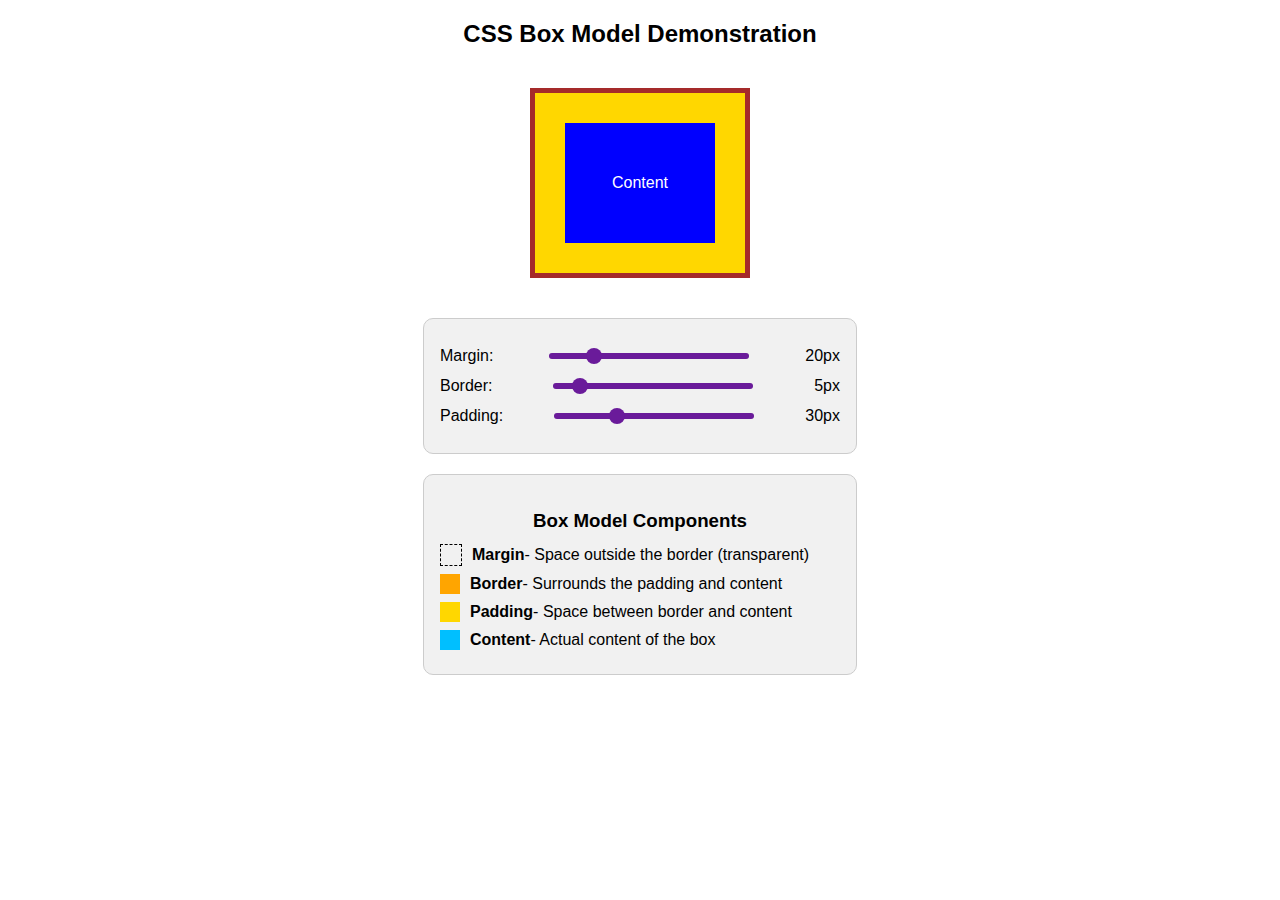
<file: index.html>
<!DOCTYPE html>
<html lang="en">
<head>
  <meta charset="UTF-8">
  <meta name="viewport" content="width=device-width, initial-scale=1.0">
  <title>CSS Box Model Demo</title>
  <style>
    body {
      font-family: Arial, sans-serif;
      text-align: center;
      margin: 20px;
    }

    h2 {
      margin-bottom: 20px;
    }

    .container {
      display: flex;
      flex-direction: column;
      align-items: center;
    }

    .box {
      width: 150px;
      height: 120px;
      color: white;
      display: flex;
      align-items: center;
      justify-content: center;
      background: blue;              
      padding: 30px;                 
      border: 5px solid brown;        
      margin: 20px;                  
      box-shadow: 0 0 0 30px gold inset; 
      background-clip: content-box;
    }
    .panel {
      margin-top: 20px;
      background: #f1f1f1;
      padding: 16px;
      border-radius: 10px;
      border: 1px solid #ccc;
      width: 400px;
      text-align: left;
    }


    .panel label {
      display: flex;
      justify-content: space-between;
      align-items: center;
      margin: 12px 0;
    }

    input[type=range] {
      -webkit-appearance: none;
      width: 200px;
      height: 6px;
      background: #ddd;
      border-radius: 5px;
      outline: none;
    }
    input[type=range]::-webkit-slider-runnable-track {
      height: 6px;
      background: #6a1b9a; /* purple track */
      border-radius: 5px;
    }
    input[type=range]::-webkit-slider-thumb {
      -webkit-appearance: none;
      width: 16px;
      height: 16px;
      background: #6a1b9a;
      border-radius: 50%;
      cursor: pointer;
      margin-top: -5px;
    }
    input[type=range]::-moz-range-track {
      height: 6px;
      background: #6a1b9a;
      border-radius: 5px;
    }
    input[type=range]::-moz-range-thumb {
      width: 16px;
      height: 16px;
      background: #6a1b9a;
      border-radius: 50%;
      cursor: pointer;
    }


    .legend h3 {
      text-align: center;
      margin-bottom: 12px;
    }
    .legend div {
      margin: 8px 0;
      display: flex;
      align-items: center;
    }
    .legend span {
      display: inline-block;
      width: 20px;
      height: 20px;
      margin-right: 10px;
    }

    .margin { border: 1px dashed black; background: transparent; }
    .border { background: orange; }
    .padding { background: gold; }
    .content { background: deepskyblue; }
  </style>
</head>
<body>

  <h2>CSS Box Model Demonstration</h2>

  <div class="container">
    <!-- Demo box -->
    <div class="box">Content</div>

    <!-- First grey panel (Sliders) -->
    <div class="panel">
      <label>Margin: 
        <input type="range" id="margin" min="0" max="100" value="20">
        <span id="marginVal">20px</span>
      </label>
      <label>Border: 
        <input type="range" id="border" min="0" max="50" value="5">
        <span id="borderVal">5px</span>
      </label>
      <label>Padding: 
        <input type="range" id="padding" min="0" max="100" value="30">
        <span id="paddingVal">30px</span>
      </label>
    </div>

    <!-- Second grey panel (Legend) -->
    <div class="panel legend">
      <h3>Box Model Components</h3>
      <div><span class="margin"></span> <b>Margin</b> - Space outside the border (transparent)</div>
      <div><span class="border"></span> <b>Border</b> - Surrounds the padding and content</div>
      <div><span class="padding"></span> <b>Padding</b> - Space between border and content</div>
      <div><span class="content"></span> <b>Content</b> - Actual content of the box</div>
    </div>
  </div>

  <script>
    const box = document.querySelector('.box');
    const margin = document.getElementById('margin');
    const border = document.getElementById('border');
    const padding = document.getElementById('padding');

    const marginVal = document.getElementById('marginVal');
    const borderVal = document.getElementById('borderVal');
    const paddingVal = document.getElementById('paddingVal');

    margin.addEventListener('input', () => {
      box.style.margin = margin.value + "px";
      marginVal.textContent = margin.value + "px";
    });

    border.addEventListener('input', () => {
      box.style.borderWidth = border.value + "px";
      borderVal.textContent = border.value + "px";
    });

    padding.addEventListener('input', () => {
      box.style.padding = padding.value + "px";
      box.style.boxShadow = `0 0 0 ${padding.value}px gold inset`;
      paddingVal.textContent = padding.value + "px";
    });
  </script>

</body>
</html>
</file>
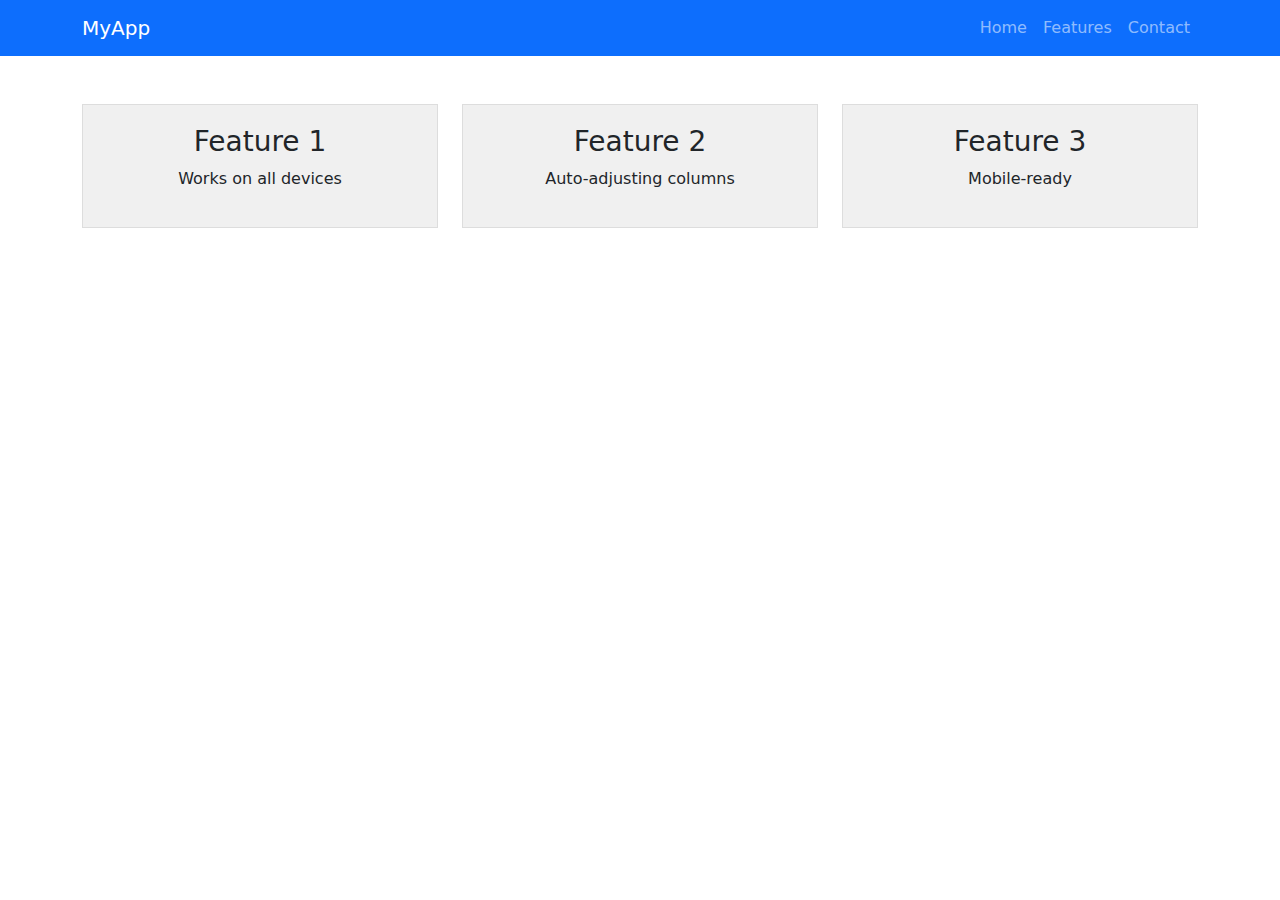
<file: 19-08-2025/index.html>
<!DOCTYPE html> 
<html lang="en"> 
<head> 
    <meta charset="UTF-8"> 
    <meta name="viewport" content="width=device-width, initial-scale=1.0"> 
    <title>With Bootstrap</title> 
    <!-- Bootstrap CSS --> 
    <link href="https://cdn.jsdelivr.net/npm/bootstrap@5.3.0/dist/css/bootstrap.min.css" 
rel="stylesheet"> 
    <style> 
        .custom-box { 
            background: #f0f0f0; 
            border: 1px solid #ddd; 
            padding: 20px; 
            margin-bottom: 20px; 
            text-align: center; 
        } 
    </style> 
</head> 
<body> 
    <!-- Responsive Navbar --> 
    <nav class="navbar navbar-expand-lg navbar-dark bg-primary"> 
        <div class="container"> 
            <a class="navbar-brand" href="#">MyApp</a> 
            <button class="navbar-toggler" type="button" data-bs-toggle="collapse" data-bs
target="#navbarNav"> 
                <span class="navbar-toggler-icon"></span> 
            </button> 
            <div class="collapse navbar-collapse" id="navbarNav"> 
                <ul class="navbar-nav ms-auto"> 
                    <li class="nav-item"><a class="nav-link" href="#">Home</a></li> 
                    <li class="nav-item"><a class="nav-link" href="#">Features</a></li> 
                    <li class="nav-item"><a class="nav-link" href="#">Contact</a></li> 
                </ul> 
            </div> 
        </div> 
    </nav> 
 
    <!-- Responsive Grid --> 
    <div class="container my-5"> 
        <div class="row"> 
            <div class="col-md-4"> 
                <div class="custom-box"> 
                    <h3>Feature 1</h3> 
                    <p>Works on all devices</p> 
                </div> 
            </div> 
            <div class="col-md-4"> 
                <div class="custom-box"> 
                    <h3>Feature 2</h3> 
                    <p>Auto-adjusting columns</p> 
                </div> 
            </div> 
            <div class="col-md-4"> 
                <div class="custom-box"> 
                    <h3>Feature 3</h3> 
                    <p>Mobile-ready</p> 
                </div> 
            </div> 
        </div> 
    </div> 
 
    <!-- Bootstrap JS --> 
    <script 
src="https://cdn.jsdelivr.net/npm/bootstrap@5.3.0/dist/js/bootstrap.bundle.min.js"></scrip
 t> 
</body> 
</html>
</file>
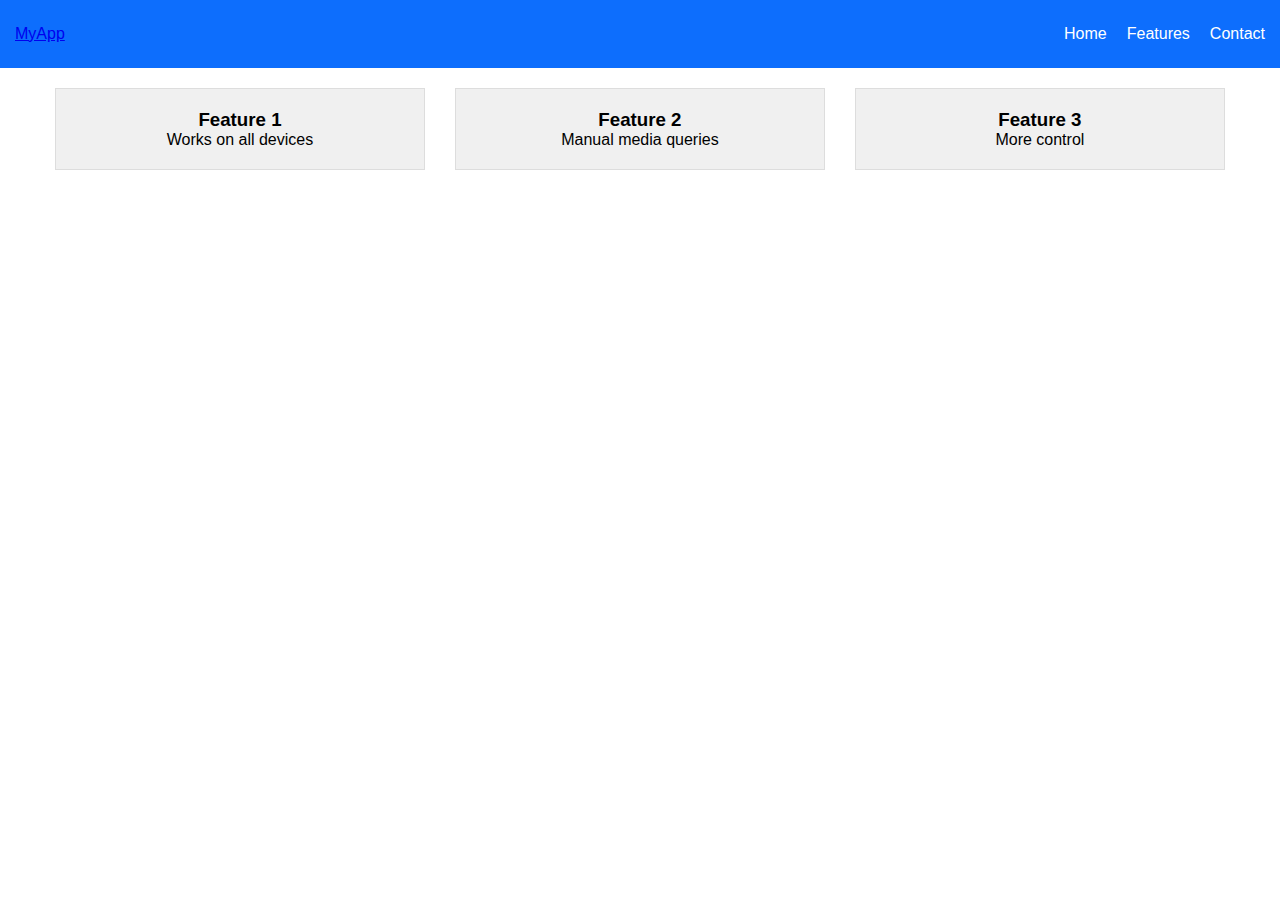
<file: bootstrap.html>
<!DOCTYPE html> 
<html lang="en"> 
<head> 
    <meta charset="UTF-8"> 
    <meta name="viewport" content="width=device-width, initial-scale=1.0"> 
    <title>Without Bootstrap</title> 
    <style> 
        /* Custom CSS for responsiveness */ 
        * { 
            box-sizing: border-box; 
            margin: 0; 
            padding: 0; 
        } 
         
        body { 
            font-family: Arial, sans-serif; 
        } 
         
        /* Navbar */ 
        .navbar { 
            background: #0d6efd; 
            color: white; 
            padding: 15px; 
            display: flex; 
            justify-content: space-between; 
            align-items: center; 
            flex-wrap: wrap; 
        } 
         
        .nav-links { 
            display: none; 
            width: 100%; 
        } 
         
        .nav-links.active { 
            display: block; 
        } 
         
        .nav-links ul { 
            list-style: none; 
        } 
         
        .nav-links li { 
            padding: 10px 0; 
        } 
         
        .nav-links a { 
            color: white; 
            text-decoration: none; 
        } 
         
        .toggle-btn { 
            background: none; 
            border: none; 
            color: white; 
            font-size: 24px; 
            cursor: pointer; 
        } 
         
        /* Grid System */ 
        .container { 
            width: 100%; 
            max-width: 1200px; 
            margin: 20px auto; 
            padding: 0 15px; 
        } 
         
        .row { 
            display: flex; 
            flex-wrap: wrap; 
            margin: 0 -15px; 
        } 
         
        .col { 
            padding: 0 15px; 
            margin-bottom: 20px; 
            width: 100%; 
        } 
         
        .custom-box { 
            background: #f0f0f0; 
            border: 1px solid #ddd; 
            padding: 20px; 
            text-align: center; 
        } 
         
        /* Responsive Breakpoints */ 
        @media (min-width: 768px) { 
            .toggle-btn { 
                display: none; 
            } 
             
            .nav-links { 
                display: block; 
                width: auto; 
            } 
             
            .nav-links ul { 
                display: flex; 
                gap: 20px; 
            } 
             
            .col { 
                width: 33.33%; 
            } 
        } 
    </style> 
</head> 
<body> 
    <!-- Custom Navbar --> 
    <nav class="navbar"> 
        <a href="#" class="logo">MyApp</a> 
        <button class="toggle-btn">☰</button> 
        <div class="nav-links"> 
            <ul> 
                <li><a href="#">Home</a></li> 
                <li><a href="#">Features</a></li> 
                <li><a href="#">Contact</a></li> 
            </ul> 
        </div> 
    </nav> 
 
    <!-- Custom Grid --> 
    <div class="container"> 
        <div class="row"> 
            <div class="col"> 
                <div class="custom-box"> 
                    <h3>Feature 1</h3> 
                    <p>Works on all devices</p> 
                </div> 
            </div> 
            <div class="col"> 
                <div class="custom-box"> 
                    <h3>Feature 2</h3> 
                    <p>Manual media queries</p> 
                </div> 
            </div> 
            <div class="col"> 
                <div class="custom-box"> 
                    <h3>Feature 3</h3> 
                    <p>More control</p> 
                </div> 
            </div> 
        </div> 
    </div> 
 
    <!-- JavaScript for mobile menu --> 
    <script> 
        document.querySelector('.toggle-btn').addEventListener('click', function() { 
            document.querySelector('.nav-links').classList.toggle('active'); 
        }); 
    </script> 
</body> 
</html>
</file>
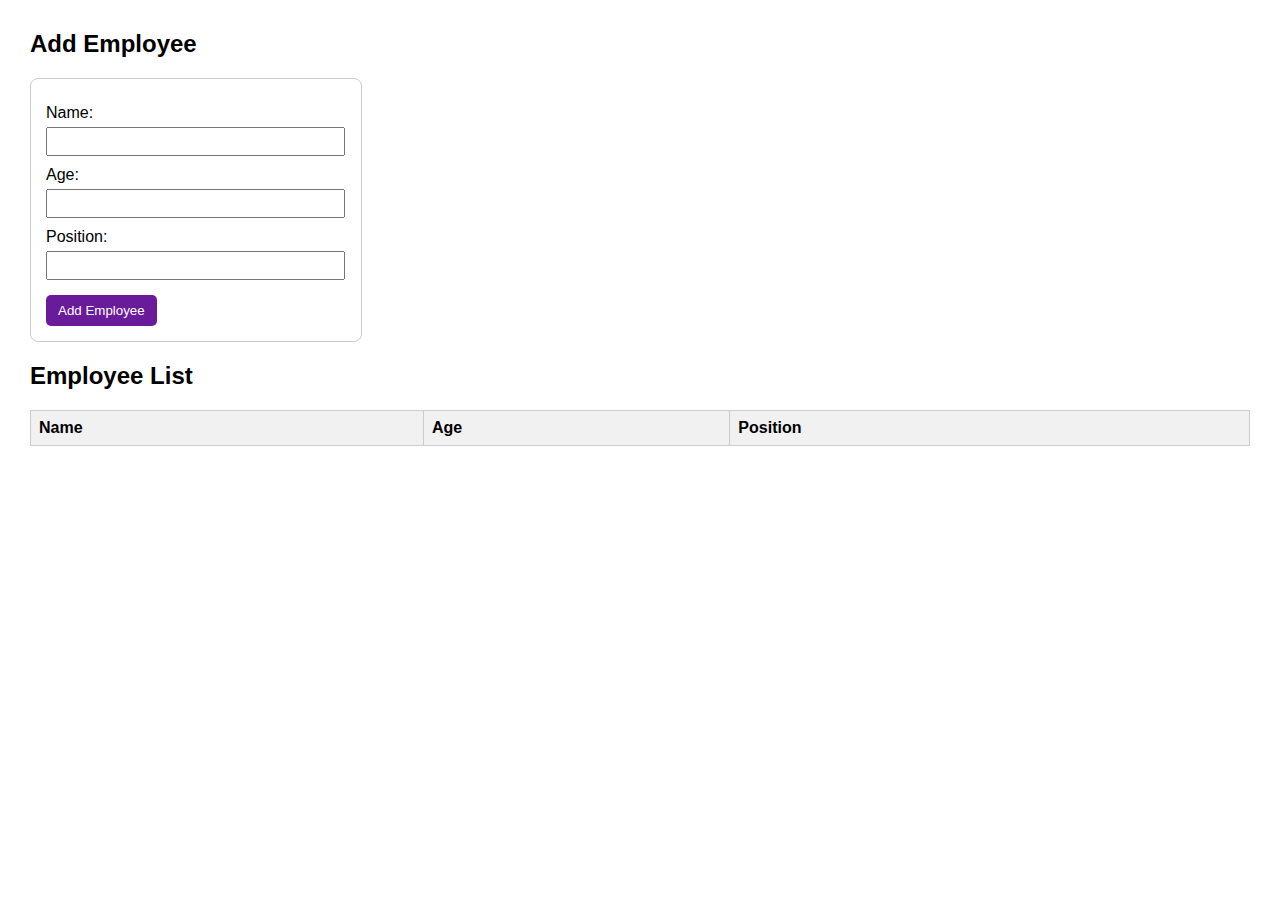
<file: folder.html>
<!DOCTYPE html>
<html lang="en">
<head>
  <meta charset="UTF-8">
  <meta name="viewport" content="width=device-width, initial-scale=1.0">
  <title>Employee List</title>
  <style>
    body { font-family: Arial, sans-serif; margin: 30px; }
    form { margin-bottom: 20px; padding: 15px; border: 1px solid #ccc; width: 300px; border-radius: 8px; }
    label { display: block; margin-top: 10px; }
    input { width: 95%; padding: 5px; margin-top: 5px; }
    button { margin-top: 15px; padding: 8px 12px; background: #6a1b9a; color: white; border: none; border-radius: 5px; cursor: pointer; }
    button:hover { background: #501477; }
    table { width: 100%; border-collapse: collapse; margin-top: 20px; }
    th, td { border: 1px solid #ccc; padding: 8px; text-align: left; }
    th { background: #f1f1f1; }
  </style>
</head>
<body>
  <h2>Add Employee</h2>
  
  <!-- Form -->
  <form id="addEmployeeForm">
    <label for="name">Name:</label>
    <input type="text" id="name" required>
    
    <label for="age">Age:</label>
    <input type="number" id="age" required>
    
    <label for="position">Position:</label>
    <input type="text" id="position" required>
    
    <button type="submit">Add Employee</button>
  </form>
  
  <!-- Employee Table -->
  <h2>Employee List</h2>
  <table>
    <thead>
      <tr>
        <th>Name</th>
        <th>Age</th>
        <th>Position</th>
      </tr>
    </thead>
    <tbody id="employeeList"></tbody>
  </table>
  
  <!-- Script -->
  <script>
    document.getElementById("addEmployeeForm").addEventListener("submit", function(event) {
      event.preventDefault();
      
      const name = document.getElementById("name").value;
      const age = document.getElementById("age").value;
      const position = document.getElementById("position").value;
      
      const tr = document.createElement("tr");
      tr.innerHTML = `
        <td>${name}</td>
        <td>${age}</td>
        <td>${position}</td>
      `;
      
      document.getElementById("employeeList").appendChild(tr);
      
      document.getElementById("addEmployeeForm").reset();
    });
  </script>
</body>
</html>
</file>
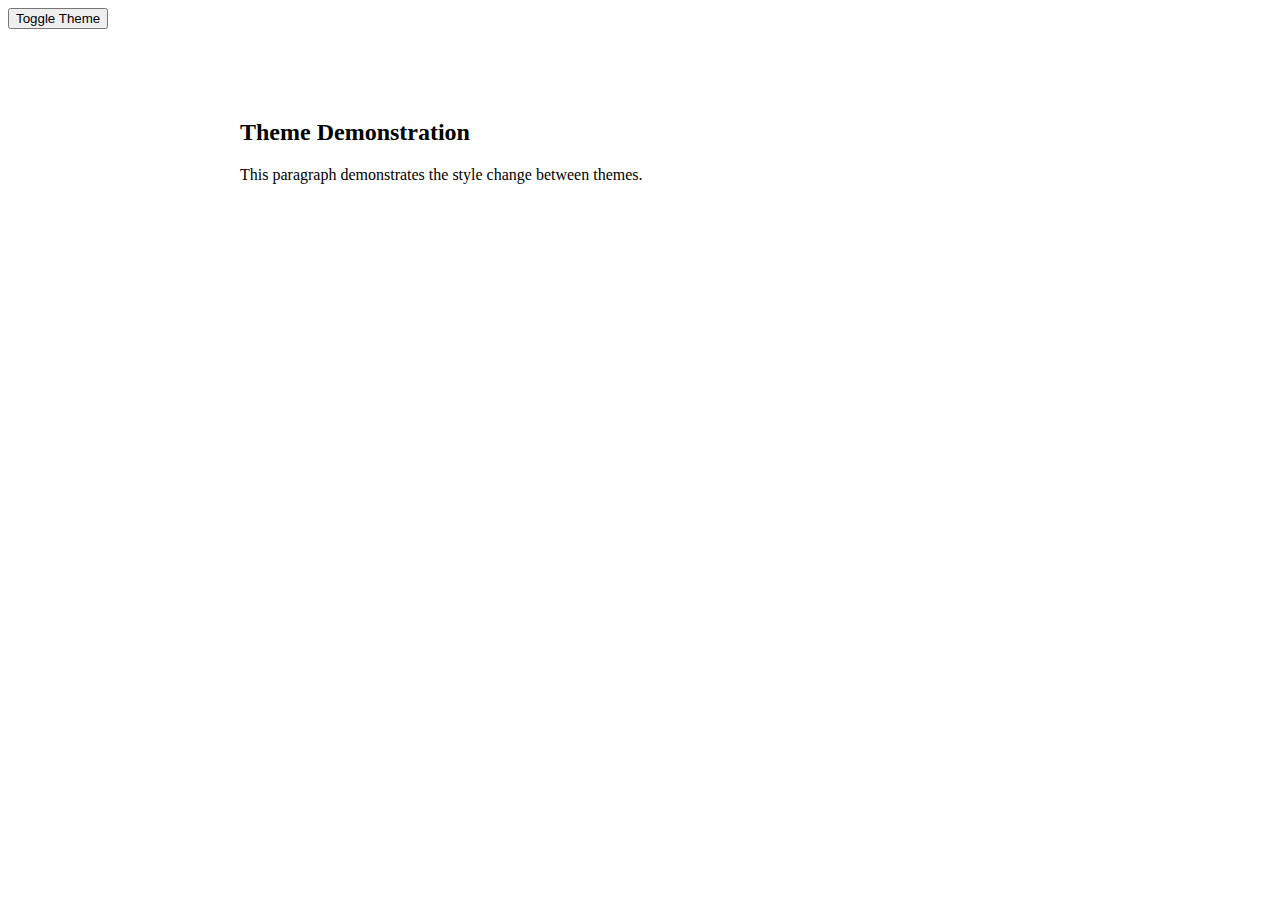
<file: index2.html>
<!DOCTYPE html>
<html lang="en">
<head>
<meta charset="UTF-8">
<meta name="viewport" content="width=device-width, initial-scale=1.0">
<title>Theme Switcher Demo</title>
<link rel="stylesheet" href="style2.css">
</head>
<body>
<button id="themeToggle">Toggle Theme</button>

<div class="container">
    <h2>Theme Demonstration</h2>
    <p>This paragraph demonstrates the style change between themes.</p>
</div>

</body>
</html>
</file>
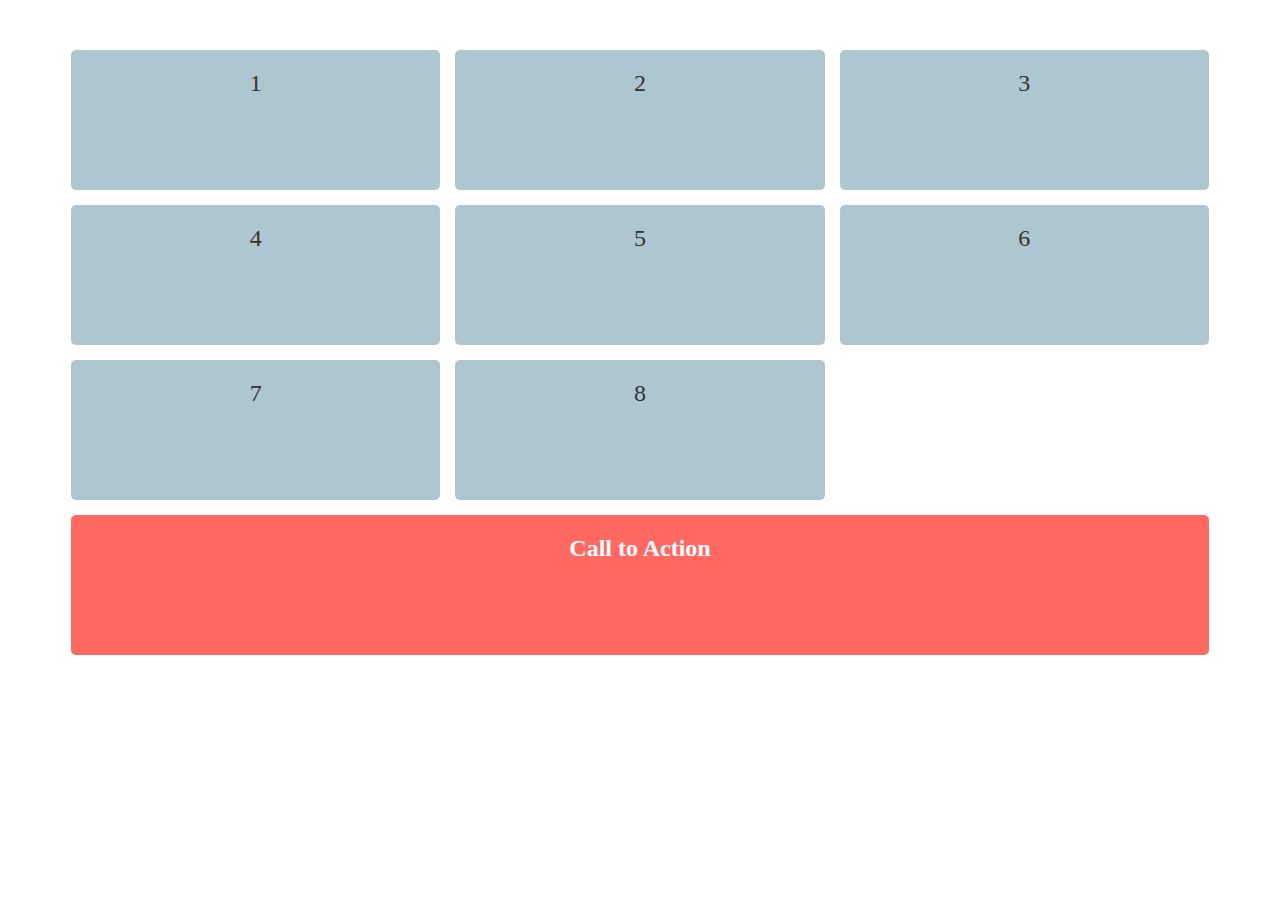
<file: grid layout demo/index5.html>
<!DOCTYPE html>
<html lang="en">
<head>
<meta charset="UTF-8">
<meta name="viewport" content="width=device-width, initial-scale=1.0">
<title>CSS Grid Layout Demo</title>
<link rel="stylesheet" href="style5.css">
</head>
<body>
<div class="grid-container">
<div class="grid-item">1</div>
<div class="grid-item">2</div>
<div class="grid-item">3</div>
<div class="grid-item">4</div>
<div class="grid-item">5</div>
<div class="grid-item">6</div>
<div class="grid-item">7</div>
<div class="grid-item">8</div>
<div class="grid-item span-item">Call to Action</div>
</div>
</body>
</html>
</file>
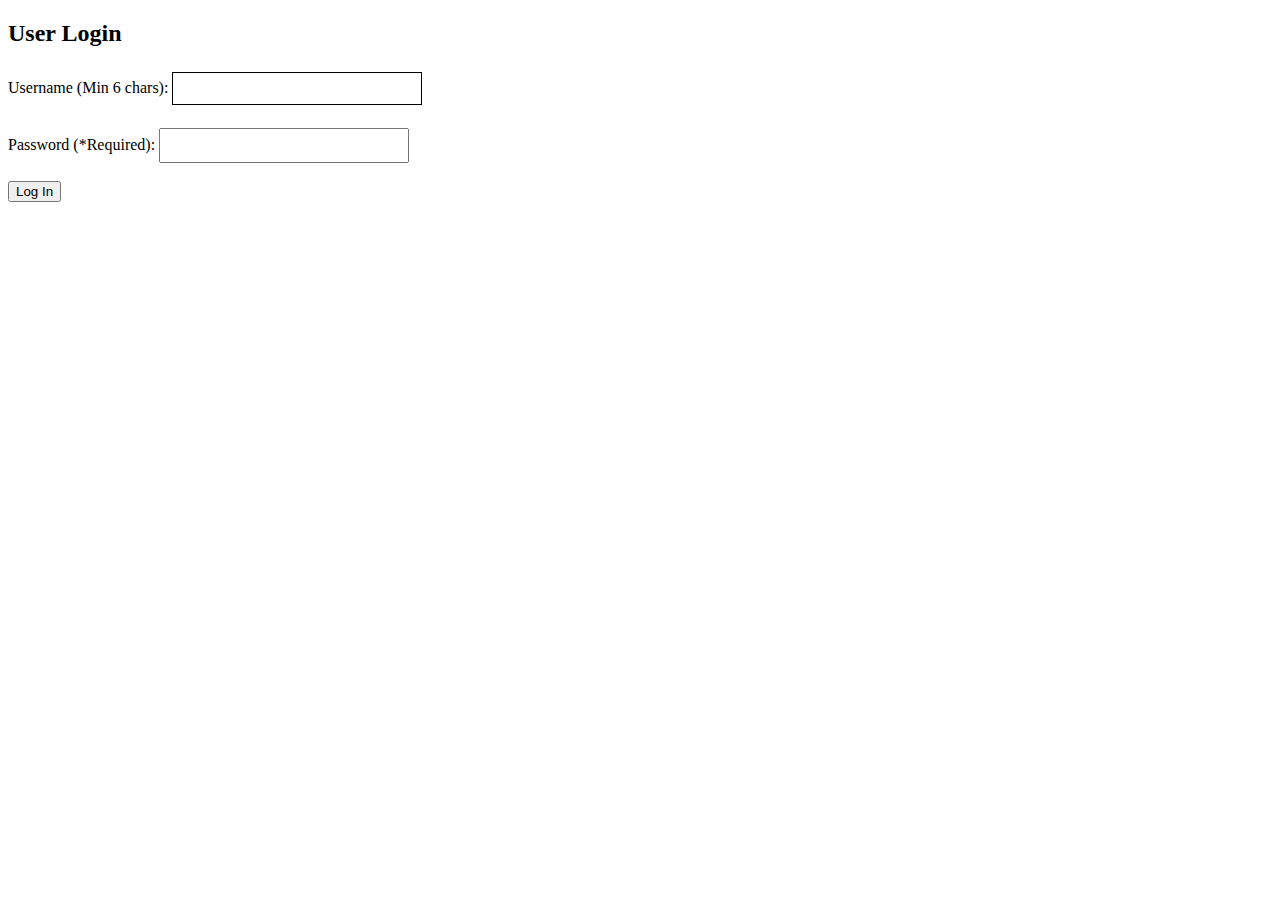
<file: html5 validation demo/index6.html>
<!DOCTYPE html>
<html lang="en">
<head>
<meta charset="UTF-8">
<meta name="viewport" content="width=device-width, initial-scale=1.0">
<title>HTML5 Validation Demo</title>
<link rel="stylesheet" href="style6.css">
</head>
<body>
<form action="#" method="POST">
<h2>User Login</h2>

<label for="username">Username (Min 6 chars):</label>
<input type="text" id="username" name="username" minlength="6"><br><br>

<label for="password">Password (*Required):</label>
<input type="password" id="password" name="password" required><br><br>

<button type="submit">Log In</button>
</form>
</body>
</html>
</file>
<file: style2.css>
body {
  background-color: white; /* Light mode default */
  color: black;
  transition: background-color 0.3s ease, color 0.3s ease; /* [BLANK 2] */
}

body.dark-theme {
  background-color: #282c34; /* [BLANK 3] */
  color: #f2f2f2;
}

body.dark-theme .container {
  border: 2px solid #5C6773; /* [BLANK 4] */
}

.container {
  max-width: 800px;
  margin: 50px auto;
  padding: 20px;
}
</file>
<file: grid layout demo/style5.css>
.grid-container {
    display: grid;
    grid-template-columns: repeat(3, 1fr);
    grid-gap: 15px;
    width: 90%;
    margin: 50px auto;
}

.grid-item {
    background-color: #AEC6CF;
    color: #333;
    padding: 20px;
    border-radius: 5px;
    min-height: 100px;
    text-align: center;
    font-size: 1.5em;
}

.span-item {
    background-color: #FF6961;
    grid-column: 1 / 4;
    font-weight: bold;
    color: white;
}
</file>
<file: html5 validation demo/style6.css>
/* Styling for valid or default fields */
input:invalid:focus,
input:valid {
    border: 1px solid #000;
}

/* Highlight inputs that are invalid and have been focused */
input:invalid:focus {
    border-color: #FF0000;
    box-shadow: 0 0 5px rgba(255, 0, 0, 0.5);
}

/* Basic Input Styling */
input {
    padding: 8px;
    margin-top: 5px;
    width: 250px;
    box-sizing: border-box;
}
</file>
